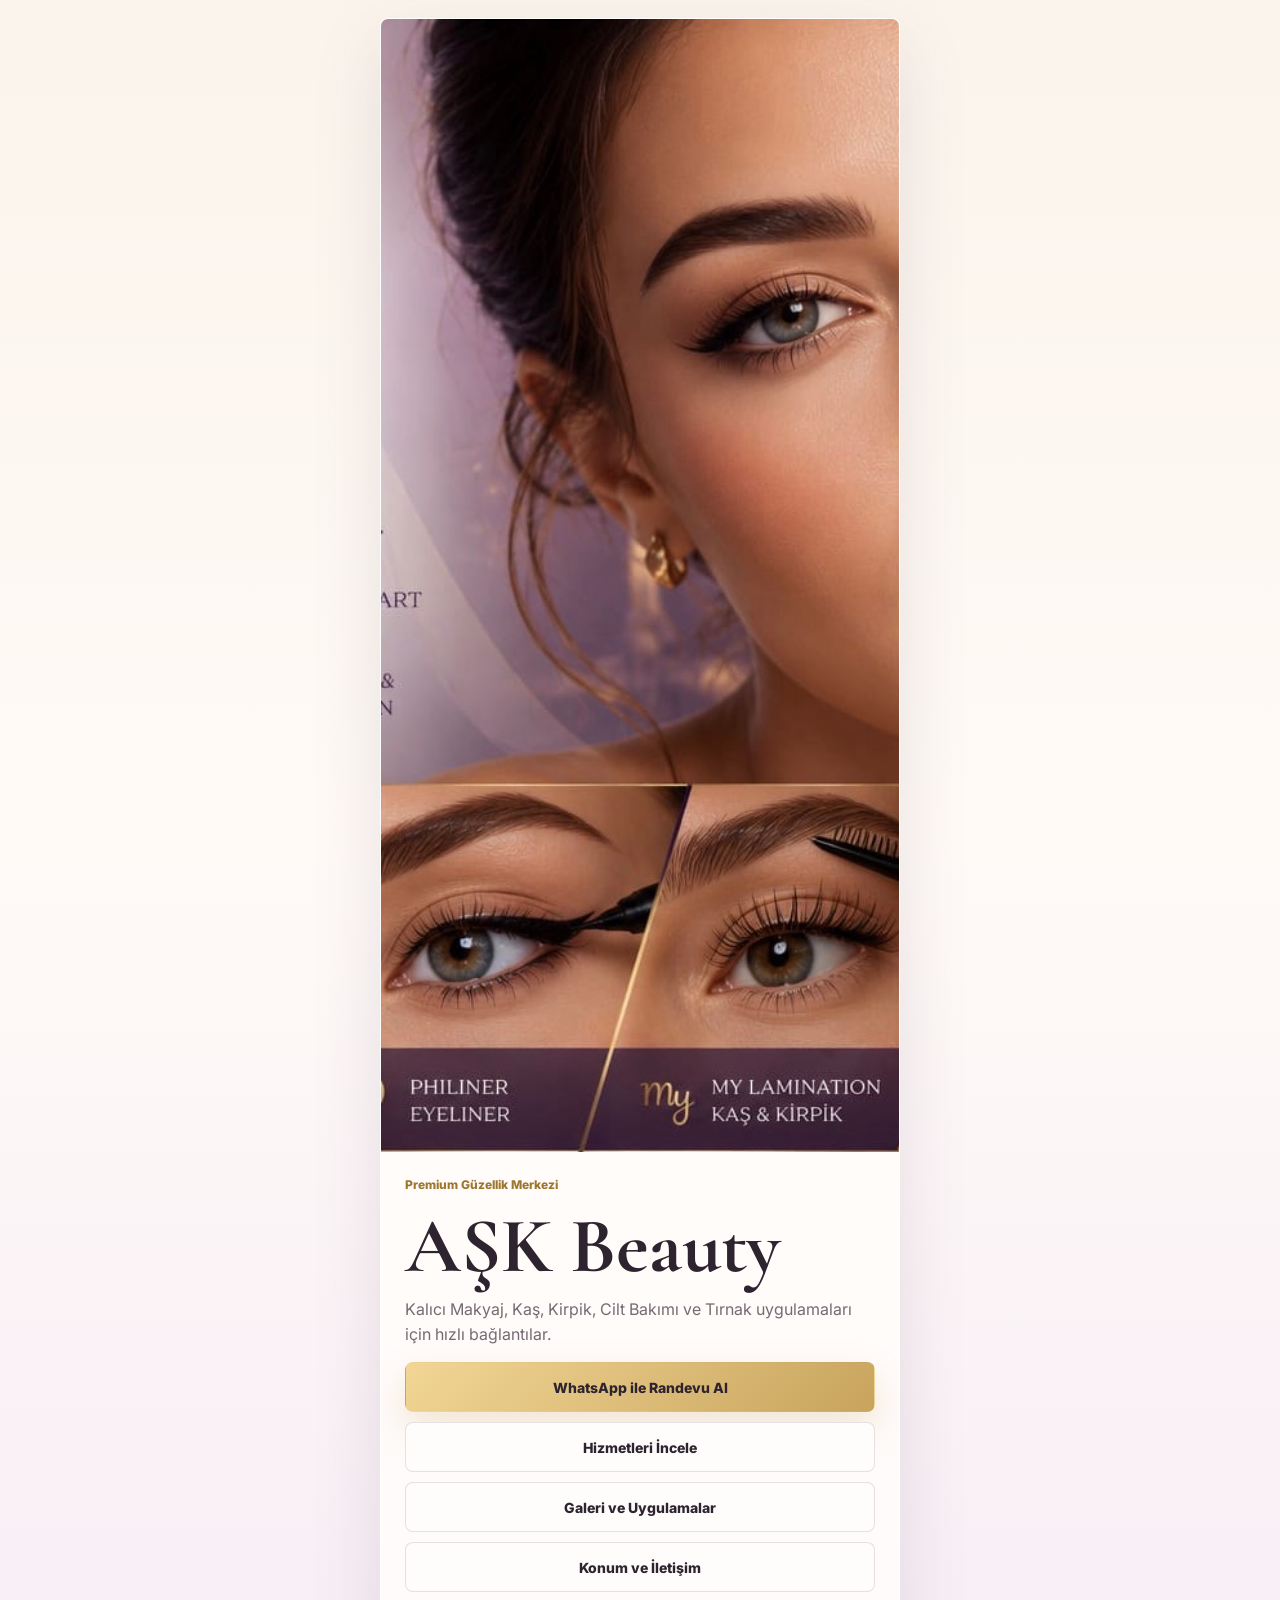
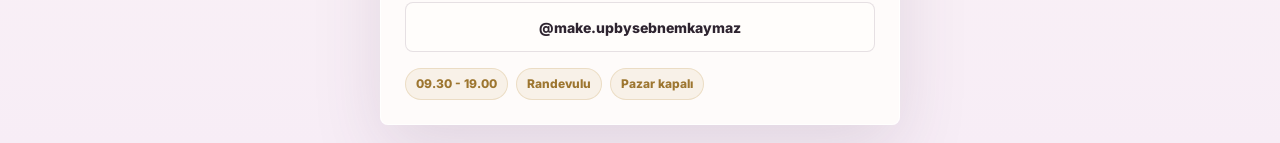
<file: links.html>
<!doctype html>
<html lang="tr">
  <head>
    <meta charset="utf-8">
    <meta name="viewport" content="width=device-width, initial-scale=1">
    <meta name="description" content="AŞK Beauty hızlı bağlantılar: randevu, hizmetler, konum, WhatsApp ve Instagram.">
    <meta name="robots" content="index, follow">
    <meta property="og:title" content="AŞK Beauty | Hızlı Bağlantılar">
    <meta property="og:description" content="Randevu alın, hizmetleri inceleyin, konuma ulaşın ve WhatsApp ile iletişime geçin.">
    <meta property="og:type" content="website">
    <meta property="og:url" content="https://askbeautyexclusive.com/links.html">
    <meta property="og:image" content="https://askbeautyexclusive.com/assets/hero/ask-beauty-hero.jpg">
    <link rel="canonical" href="https://askbeautyexclusive.com/links.html">
    <title>AŞK Beauty | Randevu ve Hızlı Bağlantılar</title>
    <link rel="preload" as="image" href="assets/hero/ask-beauty-hero.jpg">
    <link rel="preconnect" href="https://fonts.googleapis.com">
    <link rel="preconnect" href="https://fonts.gstatic.com" crossorigin>
    <link href="https://fonts.googleapis.com/css2?family=Cormorant+Garamond:wght@600;700&family=Inter:wght@400;600;700;800&display=swap" rel="stylesheet">
    <link rel="stylesheet" href="links.css">
  </head>
  <body>
    <main class="bio-page">
      <section class="bio-card">
        <img class="bio-hero" src="assets/hero/ask-beauty-hero.jpg" alt="AŞK Beauty güzellik merkezi" width="2868" height="1133">
        <div class="bio-content">
          <p class="bio-eyebrow">Premium Güzellik Merkezi</p>
          <h1>AŞK Beauty</h1>
          <p>Kalıcı Makyaj, Kaş, Kirpik, Cilt Bakımı ve Tırnak uygulamaları için hızlı bağlantılar.</p>

          <nav class="bio-links" aria-label="AŞK Beauty hızlı bağlantılar">
            <a class="primary" href="https://wa.me/905536412171?text=Merhaba%20A%C5%9EK%20Beauty%2C%20randevu%20almak%20istiyorum.">WhatsApp ile Randevu Al</a>
            <a href="./#hizmetler">Hizmetleri İncele</a>
            <a href="./#galeri">Galeri ve Uygulamalar</a>
            <a href="./#iletisim">Konum ve İletişim</a>
            <a href="https://www.instagram.com/make.upbysebnemkaymaz/" target="_blank" rel="noreferrer">@make.upbysebnemkaymaz</a>
          </nav>

          <div class="bio-note">
            <span>09.30 - 19.00</span>
            <span>Randevulu</span>
            <span>Pazar kapalı</span>
          </div>
        </div>
      </section>
    </main>
  </body>
</html>
</file>
<file: links.css>
:root {
  --cream: #fbf4ec;
  --white: #fffdfb;
  --ink: #2e2430;
  --muted: #766a74;
  --plum: #8f6fa0;
  --gold: #c8a45d;
  --gold-dark: #9d7630;
  --line: rgba(80, 52, 82, 0.14);
  --shadow: 0 24px 70px rgba(80, 52, 82, 0.13);
}

* {
  box-sizing: border-box;
}

body {
  min-height: 100vh;
  margin: 0;
  color: var(--ink);
  background: linear-gradient(180deg, var(--cream), #fffaf6 48%, #f7edf6);
  font-family: Inter, system-ui, -apple-system, BlinkMacSystemFont, "Segoe UI", sans-serif;
}

.bio-page {
  display: grid;
  min-height: 100vh;
  place-items: center;
  padding: 18px;
}

.bio-card {
  width: min(520px, 100%);
  overflow: hidden;
  border: 1px solid rgba(255, 255, 255, 0.84);
  border-radius: 8px;
  background: rgba(255, 253, 251, 0.86);
  box-shadow: var(--shadow);
}

.bio-hero {
  display: block;
  width: 100%;
  aspect-ratio: 1.62;
  object-fit: cover;
}

.bio-content {
  display: grid;
  gap: 16px;
  padding: 24px;
}

.bio-eyebrow {
  margin: 0;
  color: var(--gold-dark);
  font-size: 12px;
  font-weight: 800;
}

h1 {
  margin: 0;
  color: var(--ink);
  font-family: "Cormorant Garamond", Georgia, serif;
  font-size: clamp(48px, 14vw, 78px);
  line-height: 0.9;
}

p {
  margin: 0;
  color: var(--muted);
  line-height: 1.55;
}

.bio-links {
  display: grid;
  gap: 10px;
}

.bio-links a {
  display: inline-flex;
  align-items: center;
  justify-content: center;
  min-height: 50px;
  padding: 0 18px;
  border: 1px solid var(--line);
  border-radius: 8px;
  color: var(--ink);
  background: var(--white);
  font-size: 14px;
  font-weight: 800;
  text-decoration: none;
}

.bio-links a.primary {
  border-color: transparent;
  background: linear-gradient(135deg, #f2d695, var(--gold));
  box-shadow: 0 16px 36px rgba(200, 164, 93, 0.24);
}

.bio-note {
  display: flex;
  flex-wrap: wrap;
  gap: 8px;
}

.bio-note span {
  min-height: 32px;
  padding: 7px 10px;
  border: 1px solid rgba(200, 164, 93, 0.26);
  border-radius: 999px;
  color: var(--gold-dark);
  background: rgba(200, 164, 93, 0.11);
  font-size: 12px;
  font-weight: 800;
}
</file>
